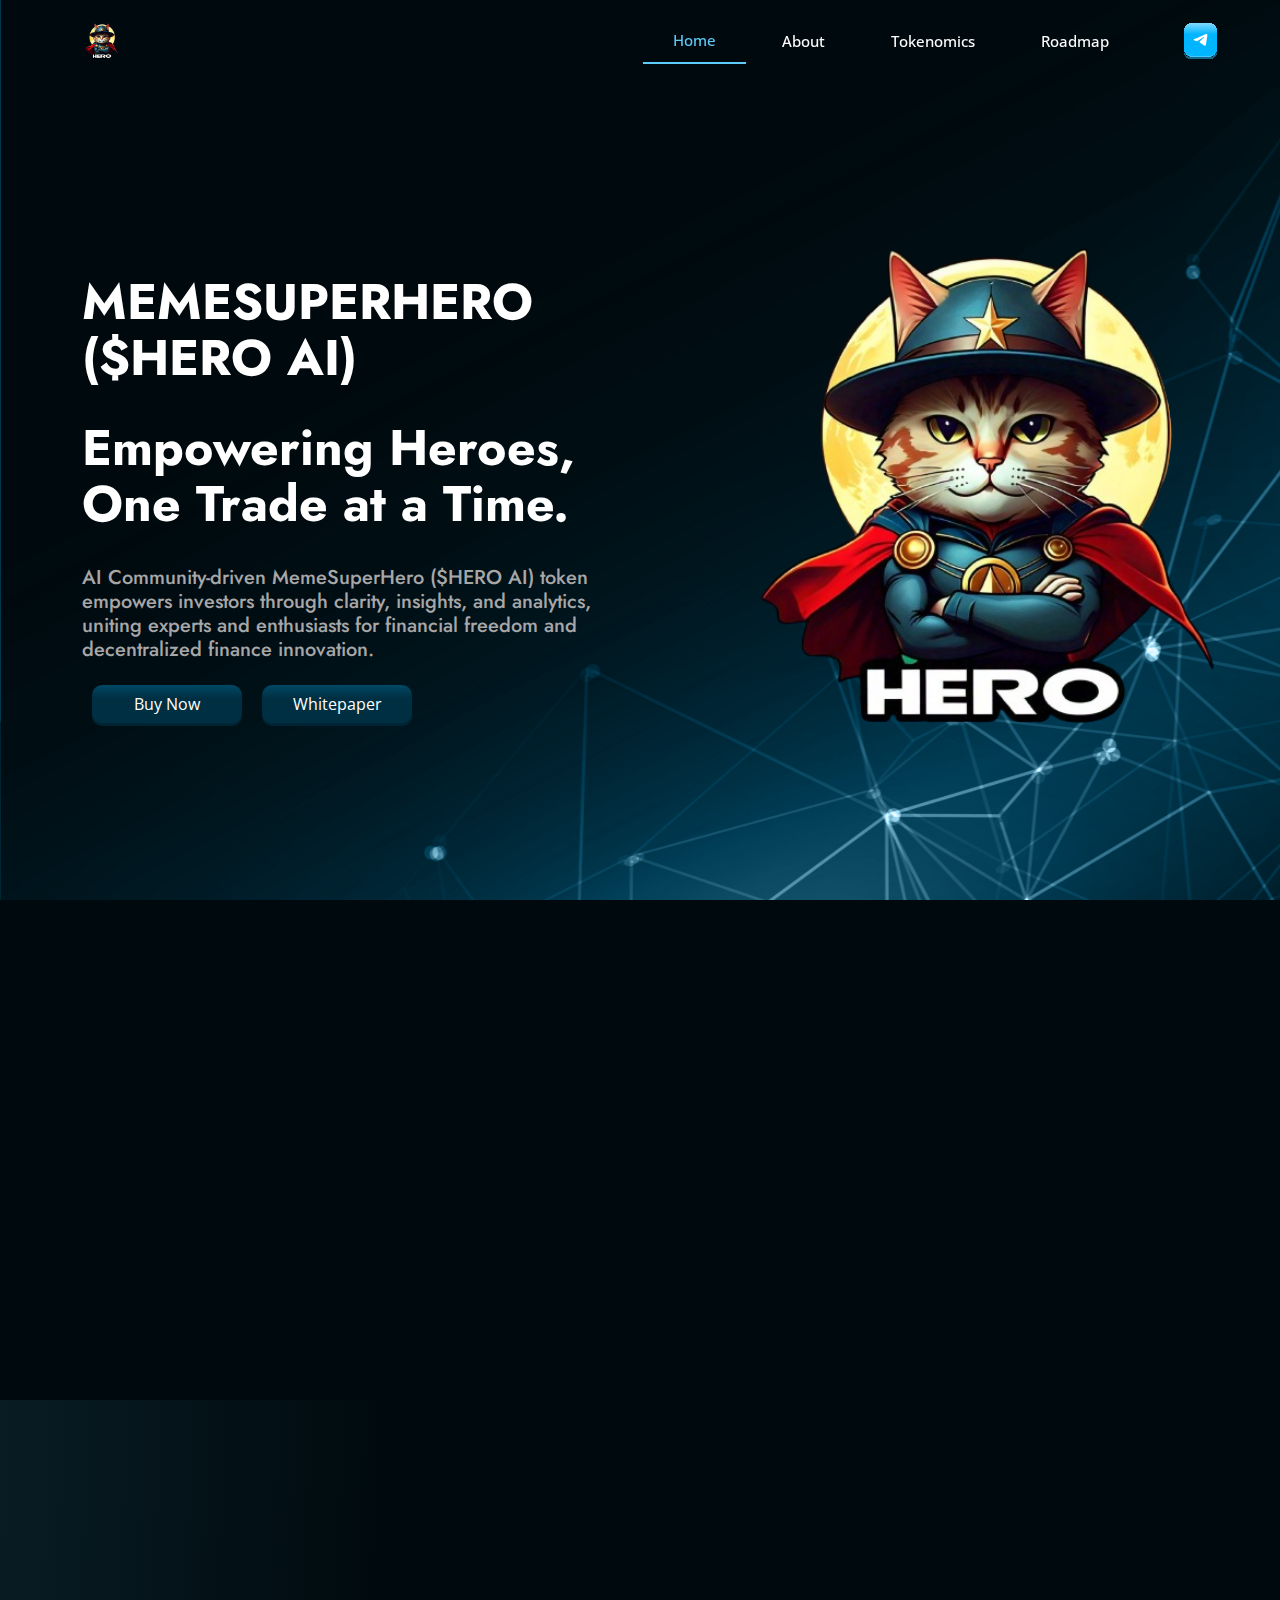
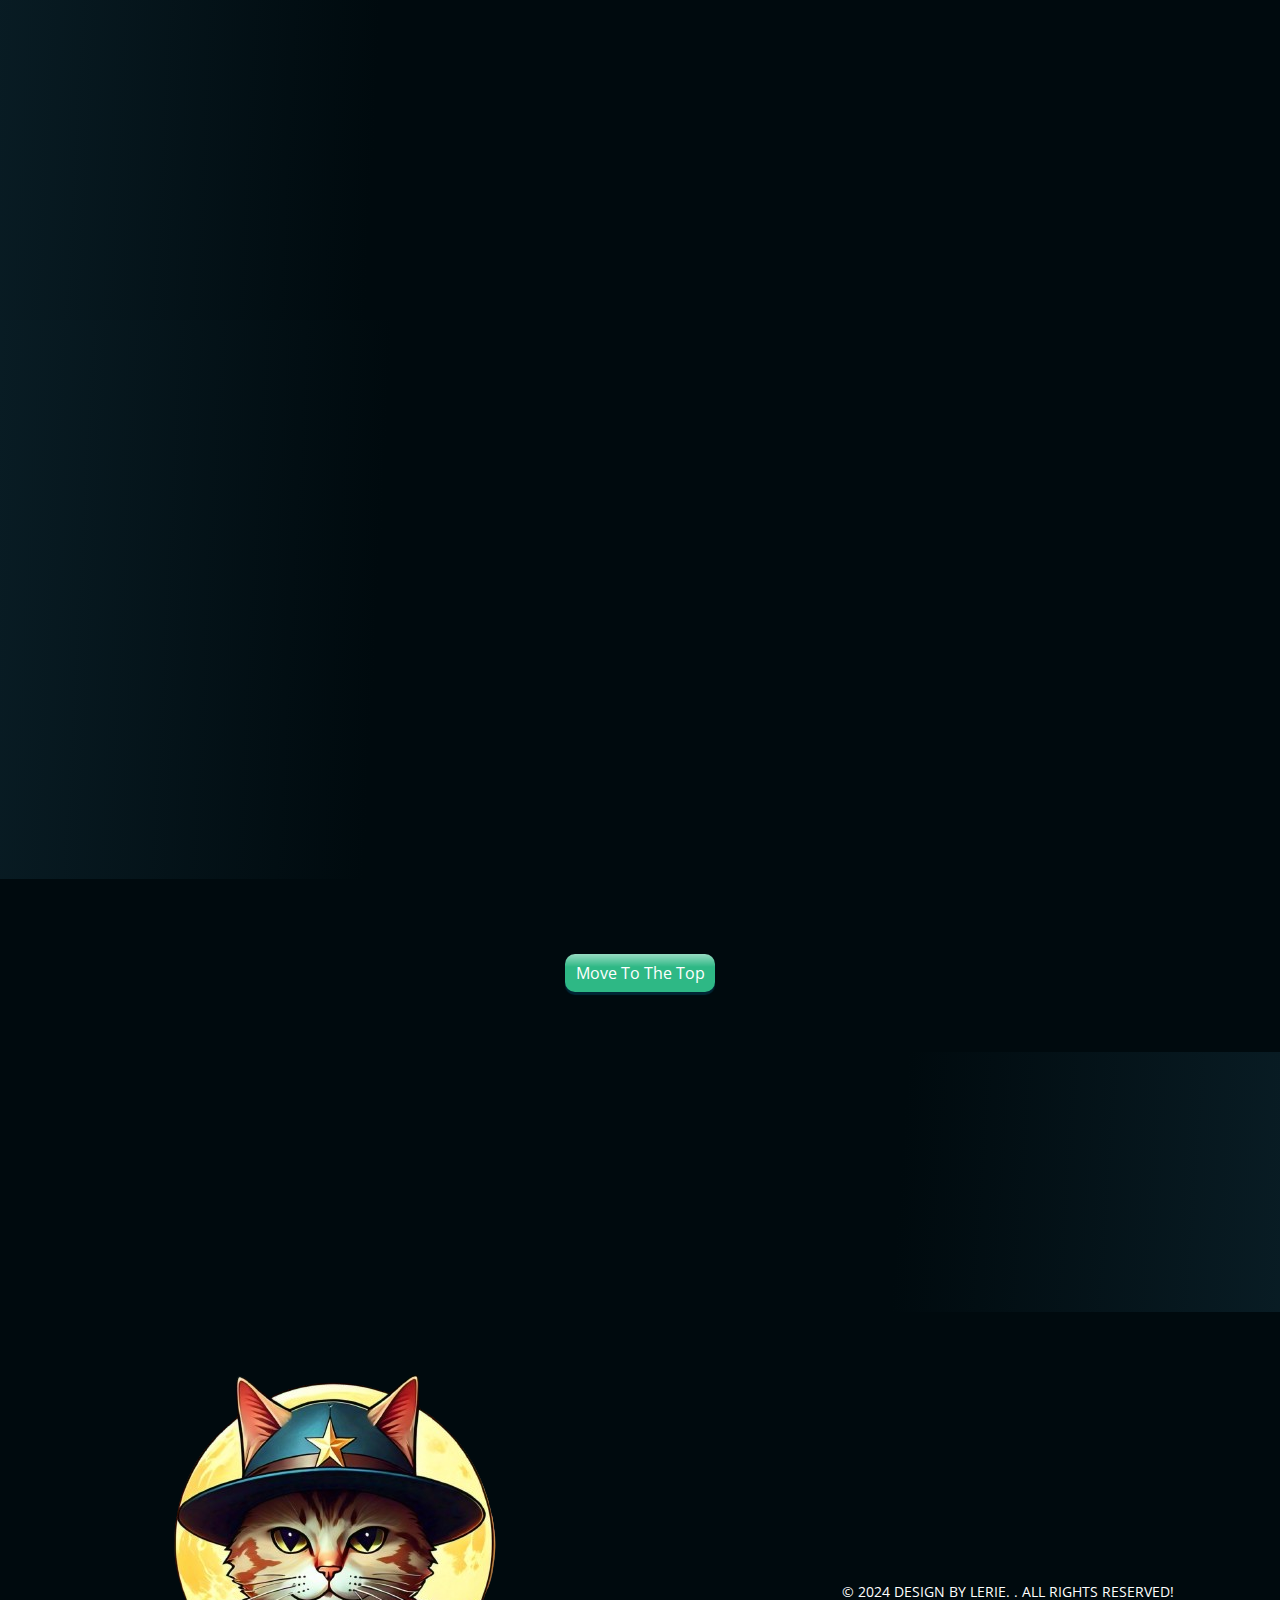
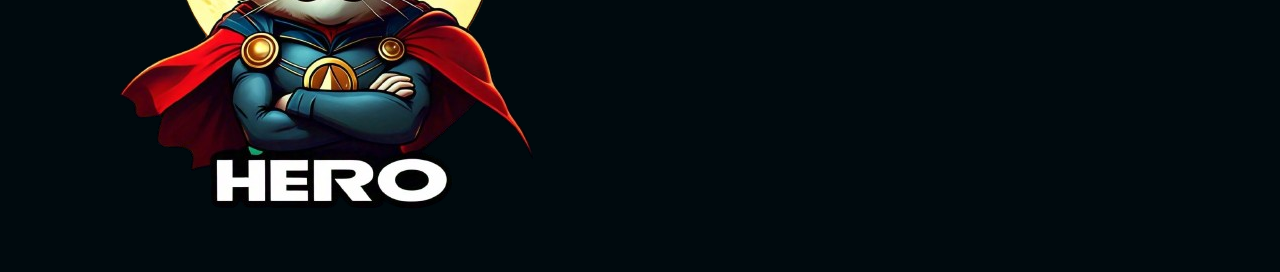
<file: index.html>
<!-- Free website design template by defilaunch.app

The launchpad on Base, BNB Chain, Solana, Linea and soon zkSync.

Create a token for only $7 on defilaunch.app
Create a fair launch for only $7 on defilaunch.app
Create a airdrop to unlimited wallets for only $7 on defilaunch.app
+ Lock tokens and LP, Use our defiswap.app or defibridge.app.

Get the latest Defi news on definews.app

Official links for defilaunch.app

Website: https://defilaunch.app/
Launchpad: https://launchpad.defilaunch.app/
Swap:  https://defiswap.app/
Bridge: https://defibridge.app/
Github: https://github.com/DefiLaunchApp
Gitbook Docs: https://defilaunchapp.gitbook.io/
Twitter: https://twitter.com/defilaunchapp
Warpcast: https://warpcast.com/defilaunchapp.eth
Telegram: https://t.me/defilaunchapp
Discord: https://discord.com/invite/TsvvJUS58m
News Portal: https://definews.app/
Youtube: https://youtube.com/@defilaunch -->



<!DOCTYPE html>
<html lang="en">



<head>
  <meta charset="utf-8">
  <meta content="width=device-width, initial-scale=1.0" name="viewport">

  <title>MemeSuperHero</title>
  <meta content="" name="description">
  <meta content="" name="keywords">

  <!-- Favicons -->
  <link href="assets/images/favicon.png" rel="icon">
  <link href="assets/images/favicon.png" rel="apple-touch-icon">

  <!-- Google Fonts -->
  <link
    href="https://fonts.googleapis.com/css?family=Open+Sans:300,300i,400,400i,600,600i,700,700i|Jost:300,300i,400,400i,500,500i,600,600i,700,700i|Poppins:300,300i,400,400i,500,500i,600,600i,700,700i"
    rel="stylesheet">


  <link rel="preconnect" href="https://fonts.googleapis.com/">
  <link rel="preconnect" href="https://fonts.gstatic.com/" crossorigin>
  <link href="https://fonts.googleapis.com/css2?family=Orbitron:wght@400;500;600;700;800;900&amp;display=swap"
    rel="stylesheet">

  <!-- Vendor CSS Files -->
  <link href="assets/vendor/aos/aos.css" rel="stylesheet">
  <link href="assets/vendor/bootstrap/css/bootstrap.min.css" rel="stylesheet">
  <link href="assets/vendor/bootstrap-icons/bootstrap-icons.css" rel="stylesheet">
  <link href="assets/vendor/boxicons/css/boxicons.min.css" rel="stylesheet">
  <link href="assets/vendor/remixicon/remixicon.css" rel="stylesheet">
  <link href="assets/vendor/swiper/swiper-bundle.min.css" rel="stylesheet">

  <!-- Template Main CSS File -->
  <link href="assets/css/style.css" rel="stylesheet">

</head>

<body>

  <!-- ======= Header ======= -->
  <header id="header" class="fixed-top ">
    <div class="container d-flex align-items-center">


      <!-- Uncomment below if you prefer to use an image logo -->
      <a href="index-2.html" class="logo me-auto"><img src="assets/images/favicon.png" alt="" class="img-fluid"></a>

      <nav id="navbar" class="navbar">
        <ul>
          <li><a class="nav-link scrollto active" href="#hero">Home</a></li>
          <li><a class="nav-link scrollto" href="#about">About</a></li>
          <li><a class="nav-link scrollto" href="#tokenomics">Tokenomics</a></li>
          <li><a class="nav-link   scrollto" href="#roadmap">Roadmap</a></li>
          <!-- <li><a class="nav-link scrollto" href="#presale">Presale</a></li> -->
        

          <li class="icon-social-desktop">
            <div class="filename-1-frame">
              <a href="https://t.me/heroaiblockchaingroup" target="_blank">
                <img class="filename-1-icon2" alt="" src="assets/images/navbar/telegram2.svg" width="35" />
              </a>
            </div>
          </li>

          <div class="icon-social-mobile">
            <div class="filename-1-frame">
              <a href="https://t.me/heroaiblockchaingroup" target="_blank">
                <img class="filename-1-icon2" alt="" src="assets/images/navbar/telegram2.svg" width="35" />
              </a>
            </div>
          </div>
        </ul>
        <i class="bi bi-list mobile-nav-toggle"></i>
      </nav><!-- .navbar -->

    </div>
  </header><!-- End Header -->

  <!-- ======= Hero Section ======= -->
  <section id="hero" class="d-flex align-items-center">

    <div class="container">
      <div class="row">
        <div class="col-lg-6 d-flex flex-column justify-content-center pt-4 pt-lg-0 order-2 order-lg-1"
          data-aos="fade-up" data-aos-delay="200">
          <h1 class="mt-4">MEMESUPERHERO ($HERO AI)</h1>
          <h1 class="mt-4">Empowering Heroes, One Trade at a Time.</h1>
          <h5 class="mt-4">AI Community-driven MemeSuperHero ($HERO AI) token empowers investors through clarity, insights, and analytics, uniting experts and enthusiasts for financial freedom and decentralized finance innovation.</h5>
          <div class="col-md-12 col-lg-12 d-flex">
            <div class="">
              <a href="https://pump.fun/coin/E1dHDtwj4Pf7vkvLjvrZsffSbEwXF387EK1ovxBgpump" target="_self"> <button class="btn-dark-blue" style="width: 150px; margin-top: 15px;">
                  Buy Now
                </button>
              </a>
            </div>
            <div class="">
              <a href="whitepaper.html" target="_self"> <button class="btn-dark-blue" style="width: 150px; margin-top: 15px;">
                  Whitepaper
                </button>
              </a>
            </div>
          </div>
        </div>

        <div class="col-lg-6 order-1 order-lg-2 hero-img for-desktok-frog-img" data-aos="zoom-in" data-aos-delay="200">
          <img src="assets/images/favicon.png" class="img img-fluid animated" alt="" width="600">
        </div>
      </div>
      <div class="col-lg-6 order-1 order-lg-2 for-mobile-frog-img" data-aos="zoom-in" data-aos-delay="200">
        <img src="assets/images/favicon.png" class="img img-fluid animated" alt="">
      </div>
    </div>

  </section><!-- End Hero -->

  <main id="main">


    <!-- ======= About Us Section ======= -->
    <section id="about" class="about">
      <div class="container" data-aos="fade-up">
        <div class="row content">
          <div class="col-lg-6">
            <img src="assets/images/logoimage2.png" class="img img-fluid" />
          </div>
          <div class="col-lg-6 pt-lg-0 mt-4 align-self-center">
            <div class="section-title">
              <span><img src="assets/images/Line.svg" /></span>
              <h2 class="mt-4">About</h2>
            </div>

            <p class="section-sub-title mt-4">
              Tired of navigating the complex world of investing alone?
            </p>
            <p class="section-sub-title mt-4">
              AI community-driven MEMESUPERHERO TOKEN ($HERO AI) is the ultimate solution, combining Blockchain, WEB3, AI, and Augmented Intelligence, to provide clarity, data-driven insights, and cutting-edge analytics. Join our community of savvy investors and experts to overcome investment challenges, make informed decisions, and achieve financial freedom with confidence.
            </p>
            <p class="section-sub-title mt-4">
              Learn more and start solving your investment challenges today with our solution.
            </p>
          </div>
        </div>
      </div>
    </section>

    <section id="tokenomics" class="about">
      <div class="container" data-aos="fade-up">
        <div class="section-title">
          <span><img src="assets/images/Line.svg" /></span>
          <h2 class="mt-4">Tokenomics</h2>
        </div>

        <div class="row content align-items-center" style="margin: 80px 0px;">
         <p class="section-sub-title mt-4">
              Token Name: $HERO AI ($HERO AI)<br>

Total Supply: 1,000,000,000 (1 Billion)<br>

Blockchain: Initially launched on Solana, with plans to migrate to a dedicated $HERO AI blockchain<br>

Token Distribution:<br>

This is a fair launch, ensuring equal opportunity for all participants to acquire and benefit from the token.


            </p>
      </div>
      </div>
    </section>

    <section id="roadmap" class="about" style="background-color: #021E0A;">
      <div class="container" data-aos="fade-up">
        <div class="section-title d-flex justify-content-center">
          <div class="text-align-last-center">
            <span><img src="assets/images/Line.svg" /></span>
            <h2 class="fmt-4  text-white mb-0">Roadmap</h2>
          </div>
        </div>

        <div class="row content mt-5">
          <div class="col-lg-4">
            <div class="card">
              <h5 class="card-title font-family-orbitron-normal ">Phase 01</h5>
              <div class="card-body">
                <ul>
                  <li>Deploying $HERO AI on Solana with CEX & DEX accessibility.</li>
                  <li>Building an active global ecosystem around SHERO AI mobile App and chat bot.</li>
                  <li>Providing intelligent insights for smarter decision-making.</li>
                </ul>
              </div>
            </div>
          </div>

          <div class="col-lg-4">
            <div class="card">
              <h5 class="card-title font-family-orbitron-normal ">Phase 02</h5>
              <div class="card-body">
                <ul>
                  <li>AI-driven tools for optimized trading and portfolio management.</li>
                  <li> Expanding lending, borrowing, and liquidity pool access.</li>
                  <li> AI-enhanced staking with high-yield opportunities.</li>
                </ul>
              </div>
            </div>
          </div>

          <div class="col-lg-4">
            <div class="card">
              <h5 class="card-title font-family-orbitron-normal ">Phase 03</h5>
              <div class="card-body">
                <ul>
                  <li>Developing an AI-optimized blockchain for seamless performance.</li>
                  <li>Transitioning $HERO AI to its own scalable network.</li>
                  <li>Powering decentralized applications for enhanced functionality.</li>
                </ul>
              </div>
            </div>
          </div>
        </div>
      </div>
    </section>

    <section id="featured" class="about" style="background-color: #000a0e;">
        <div class="text-center">
          <a href="#"><button class="btn-sky-blue" style="width: 150px;  margin-top: 15px;">
              Move To The Top
            </button>
          </a>
        </div>
    </section>


    <section id="presale" class="about">
      <div class="container" data-aos="fade-up">
        <div class="row content">
          <div class="col-lg-12">
            <div class="">
              <div class="card-body">
                <div class="row">
                  <div class="col-lg-12 pt-4 pt-lg-0">
                    <div class="disclaimer-bottom">
                      <h3 class="mt-4  text-uppercase">Mission Statment</h3>

                      <p class="fs-6">$HERO AI is more than just a token—it’s a movement towards AI-powered financial freedom. By holding and staking $HERO AI, investors gain access to cutting-edge technology, passive income opportunities, and future-proof blockchain innovations.<br>
Join us in revolutionizing crypto investments. The future is $HERO AI!
                      </p>
                    </div>
                  </div>
                </div>
              </div>
            </div>

          </div>

        </div>

      </div>
    </section>



  </main><!-- End #main -->

  <!-- ======= Footer ======= -->
  <footer id="footer">
    <div class="container footer-bottom clearfix">
      <div class="row content">
        <div class="col-lg-8">
          <a href="#"><img src="assets/images/favicon.png" /></a>
        </div>
        <div class="col-lg-4 align-self-center">

          <div class=" text-uppercase">
            &copy; 2024 <span>
            DESIGN BY LERIE. </span>. All Rights Reserved!
          </div>
        </div>

      </div>
  </footer><!-- End Footer -->

  <div id=" preloader"></div>
  <a href="#" class="back-to-top d-flex align-items-center justify-content-center"><i
      class="bi bi-arrow-up-short"></i></a>

  <!-- Vendor JS Files -->
  <script src="assets/vendor/aos/aos.js"></script>
  <script src="assets/vendor/bootstrap/js/bootstrap.bundle.min.js"></script>
  <script src="assets/vendor/glightbox/js/glightbox.min.js"></script>
  <script src="assets/vendor/isotope-layout/isotope.pkgd.min.js"></script>
  <script src="assets/vendor/swiper/swiper-bundle.min.js"></script>
  <script src="assets/vendor/waypoints/noframework.waypoints.js"></script>
  <script src="assets/vendor/php-email-form/validate.js"></script>

  <!-- Template Main JS File -->
  <script src="assets/js/main.js"></script>

</body>



</html>

<!-- Free website design template by defilaunch.app

The launchpad on Base, BNB Chain, Solana, Linea and soon zkSync.

Create a token for only $7 on defilaunch.app
Create a fair launch for only $7 on defilaunch.app
Create a airdrop to unlimited wallets for only $7 on defilaunch.app
+ Lock tokens and LP, Use our defiswap.app or defibridge.app.

Get the latest Defi news on definews.app

Official links for defilaunch.app

Website: https://defilaunch.app/
Launchpad: https://launchpad.defilaunch.app/
Swap:  https://defiswap.app/
Bridge: https://defibridge.app/
Github: https://github.com/DefiLaunchApp
Gitbook Docs: https://defilaunchapp.gitbook.io/
Twitter: https://twitter.com/defilaunchapp
Warpcast: https://warpcast.com/defilaunchapp.eth
Telegram: https://t.me/defilaunchapp
Discord: https://discord.com/invite/TsvvJUS58m
News Portal: https://definews.app/
Youtube: https://youtube.com/@defilaunch -->
</file>
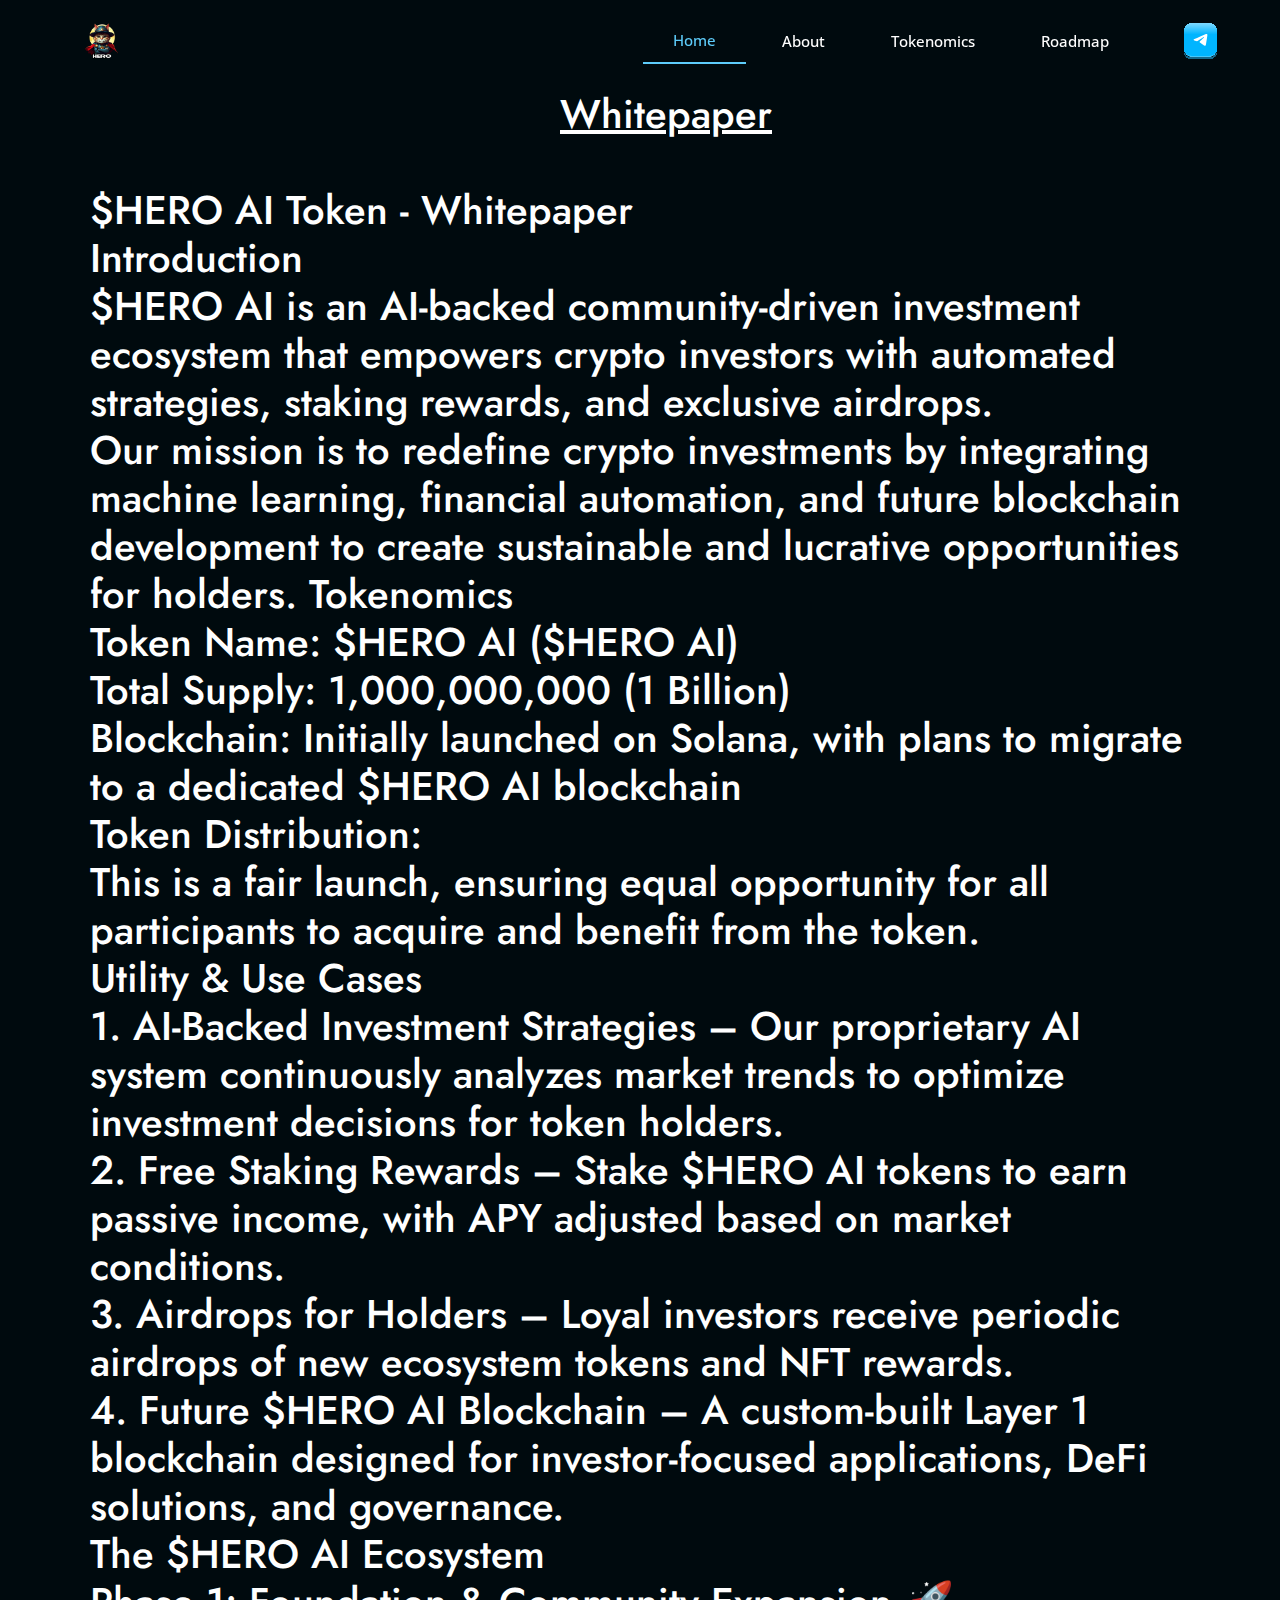
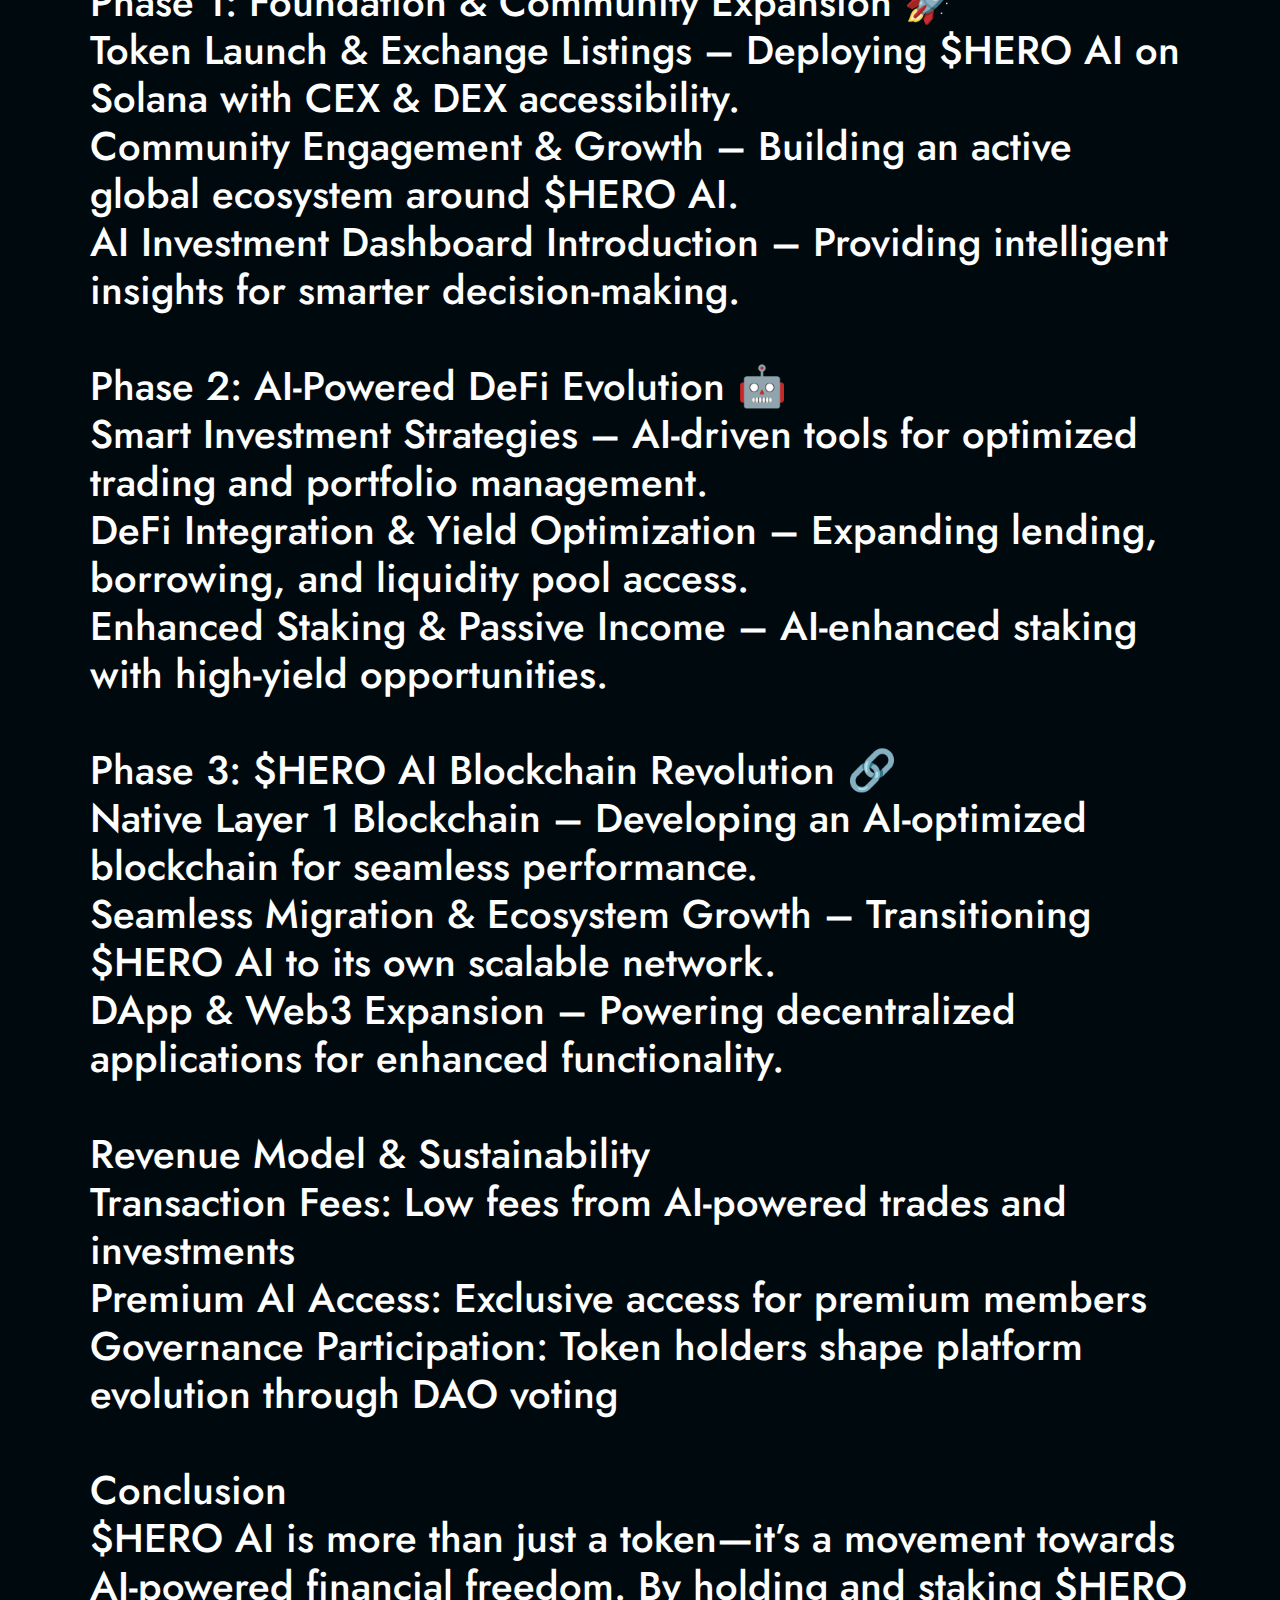
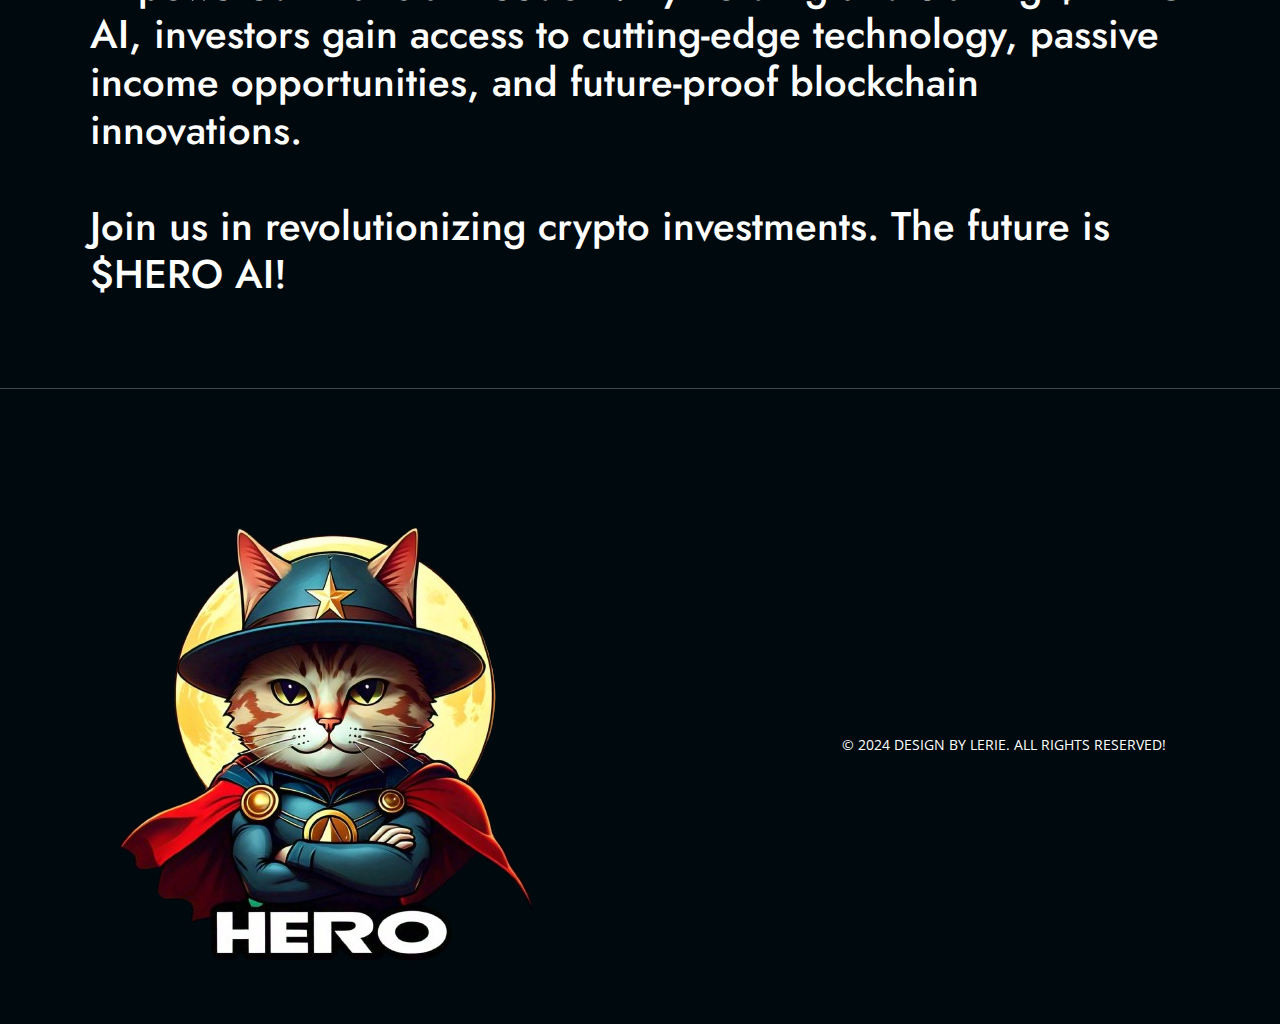
<file: whitepaper.html>
<!-- Free website design template by defilaunch.app

The launchpad on Base, BNB Chain, Solana, Linea and soon zkSync.

Create a token for only $7 on defilaunch.app
Create a fair launch for only $7 on defilaunch.app
Create a airdrop to unlimited wallets for only $7 on defilaunch.app
+ Lock tokens and LP, Use our defiswap.app or defibridge.app.

Get the latest Defi news on definews.app

Official links for defilaunch.app

Website: https://defilaunch.app/
Launchpad: https://launchpad.defilaunch.app/
Swap:  https://defiswap.app/
Bridge: https://defibridge.app/
Github: https://github.com/DefiLaunchApp
Gitbook Docs: https://defilaunchapp.gitbook.io/
Twitter: https://twitter.com/defilaunchapp
Warpcast: https://warpcast.com/defilaunchapp.eth
Telegram: https://t.me/defilaunchapp
Discord: https://discord.com/invite/TsvvJUS58m
News Portal: https://definews.app/
Youtube: https://youtube.com/@defilaunch -->



<!DOCTYPE html>
<html lang="en">



<head>
  <meta charset="utf-8">
  <meta content="width=device-width, initial-scale=1.0" name="viewport">

  <title>MemeSuperHero</title>
  <meta content="" name="description">
  <meta content="" name="keywords">

  <!-- Favicons -->
  <link href="assets/images/favicon.png" rel="icon">
  <link href="assets/images/favicon.png" rel="apple-touch-icon">

  <!-- Google Fonts -->
  <link
    href="https://fonts.googleapis.com/css?family=Open+Sans:300,300i,400,400i,600,600i,700,700i|Jost:300,300i,400,400i,500,500i,600,600i,700,700i|Poppins:300,300i,400,400i,500,500i,600,600i,700,700i"
    rel="stylesheet">


  <link rel="preconnect" href="https://fonts.googleapis.com/">
  <link rel="preconnect" href="https://fonts.gstatic.com/" crossorigin>
  <link href="https://fonts.googleapis.com/css2?family=Orbitron:wght@400;500;600;700;800;900&amp;display=swap"
    rel="stylesheet">

  <!-- Vendor CSS Files -->
  <link href="assets/vendor/aos/aos.css" rel="stylesheet">
  <link href="assets/vendor/bootstrap/css/bootstrap.min.css" rel="stylesheet">
  <link href="assets/vendor/bootstrap-icons/bootstrap-icons.css" rel="stylesheet">
  <link href="assets/vendor/boxicons/css/boxicons.min.css" rel="stylesheet">
  <link href="assets/vendor/remixicon/remixicon.css" rel="stylesheet">
  <link href="assets/vendor/swiper/swiper-bundle.min.css" rel="stylesheet">

  <!-- Template Main CSS File -->
  <link href="assets/css/style.css" rel="stylesheet">

</head>

<body style="background-color:   #000a0e;">

  <!-- ======= Header ======= -->
  <header id="header" class="fixed-top ">
    <div class="container d-flex align-items-center">


      <!-- Uncomment below if you prefer to use an image logo -->
      <a href="index-2.html" class="logo me-auto"><img src="assets/images/favicon.png" alt="" class="img-fluid"></a>

      <nav id="navbar" class="navbar">
        <ul>
          <li><a class="nav-link scrollto active" href="index.html">Home</a></li>
          <li><a class="nav-link scrollto" href="index.html">About</a></li>
          <li><a class="nav-link scrollto" href="index.html">Tokenomics</a></li>
          <li><a class="nav-link   scrollto" href="index.html">Roadmap</a></li>
          <!-- <li><a class="nav-link scrollto" href="#presale">Presale</a></li> -->

         
          <li class="icon-social-desktop">
            <div class="filename-1-frame">
              <a href="https://t.me/heroaiblockchaingroup" target="_blank">
                <img class="filename-1-icon2" alt="" src="assets/images/navbar/telegram2.svg" width="35" />
              </a>
            </div>
          </li>

          <div class="icon-social-mobile">
            <div class="filename-1-frame">
              <a href="https://t.me/heroaiblockchaingroup" target="_blank">
                <img class="filename-1-icon2" alt="" src="assets/images/navbar/telegram2.svg" width="35" />
              </a>
            </div>
          </div>
        </ul>
        <i class="bi bi-list mobile-nav-toggle"></i>
      </nav><!-- .navbar -->

    </div>
  </header><!-- End Header -->
  <h1 style="background-color:  c; color: white; margin: 90px;"><span style="margin-left: 470px; text-decoration: underline;">Whitepaper</span><br><br>
        $HERO AI Token - Whitepaper<br>

Introduction<br>

$HERO AI is an AI-backed community-driven investment ecosystem that empowers crypto investors with automated strategies, staking rewards, and exclusive airdrops. <br> Our mission is to redefine crypto investments by integrating machine learning, financial automation, and future blockchain development to create sustainable and lucrative opportunities for holders.



Tokenomics <br>

Token Name: $HERO AI ($HERO AI)<br>

Total Supply: 1,000,000,000 (1 Billion)<br>

Blockchain: Initially launched on Solana, with plans to migrate to a dedicated $HERO AI blockchain<br>

Token Distribution:<br>

This is a fair launch, ensuring equal opportunity for all participants to acquire and benefit from the token.<br>


Utility & Use Cases<br>

1. AI-Backed Investment Strategies – Our proprietary AI system continuously analyzes market trends to optimize investment decisions for token holders.<br>

2. Free Staking Rewards – Stake $HERO AI tokens to earn passive income, with APY adjusted based on market conditions.<br>

3. Airdrops for Holders – Loyal investors receive periodic airdrops of new ecosystem tokens and NFT rewards.<br>

4. Future $HERO AI Blockchain – A custom-built Layer 1 blockchain designed for investor-focused applications, DeFi solutions, and governance.<br>



The $HERO AI Ecosystem<br>

Phase 1: Foundation & Community Expansion 🚀<br>

Token Launch & Exchange Listings – Deploying $HERO AI on Solana with CEX & DEX accessibility.<br>
Community Engagement & Growth – Building an active global ecosystem around $HERO AI.<br>
AI Investment Dashboard Introduction – Providing intelligent insights for smarter decision-making.<br><br>

Phase 2: AI-Powered DeFi Evolution 🤖<br>

Smart Investment Strategies – AI-driven tools for optimized trading and portfolio management.<br>
DeFi Integration & Yield Optimization – Expanding lending, borrowing, and liquidity pool access.<br>
Enhanced Staking & Passive Income – AI-enhanced staking with high-yield opportunities.<br><br>

Phase 3: $HERO AI Blockchain Revolution 🔗<br>

Native Layer 1 Blockchain – Developing an AI-optimized blockchain for seamless performance.<br>
Seamless Migration & Ecosystem Growth – Transitioning $HERO AI to its own scalable network.<br>
DApp & Web3 Expansion – Powering decentralized applications for enhanced functionality.<br><br>



Revenue Model & Sustainability<br>

Transaction Fees: Low fees from AI-powered trades and investments<br>

Premium AI Access: Exclusive access for premium members<br>

Governance Participation: Token holders shape platform evolution through DAO voting<br><br>



Conclusion<br>

$HERO AI is more than just a token—it’s a movement towards AI-powered financial freedom. By holding and staking $HERO AI, investors gain access to cutting-edge technology, passive income opportunities, and future-proof blockchain innovations.<br><br>

Join us in revolutionizing crypto investments. The future is $HERO AI!
  </h1>
<hr style="height: 60px; color: white;">

  </main><!-- End #main -->

  <!-- ======= Footer ======= -->
  <footer id="footer">
    <div class="container footer-bottom clearfix">
      <div class="row content">
        <div class="col-lg-8">
          <a href="index.html" style="width: 150px;"><img src="assets/images/favicon.png" /></a>
        </div>
        <div class="col-lg-4 align-self-center">

          <div class=" text-uppercase">
            &copy; 2024 <span>design by Lerie</span>. All Rights Reserved!
          </div>
        </div>

      </div>
  </footer><!-- End Footer -->

  <div id=" preloader"></div>
  <a href="#" class="back-to-top d-flex align-items-center justify-content-center"><i
      class="bi bi-arrow-up-short"></i></a>

  <!-- Vendor JS Files -->
  <script src="assets/vendor/aos/aos.js"></script>
  <script src="assets/vendor/bootstrap/js/bootstrap.bundle.min.js"></script>
  <script src="assets/vendor/glightbox/js/glightbox.min.js"></script>
  <script src="assets/vendor/isotope-layout/isotope.pkgd.min.js"></script>
  <script src="assets/vendor/swiper/swiper-bundle.min.js"></script>
  <script src="assets/vendor/waypoints/noframework.waypoints.js"></script>
  <script src="assets/vendor/php-email-form/validate.js"></script>

  <!-- Template Main JS File -->
  <script src="assets/js/main.js"></script>

</body>



</html>

<!-- Free website design template by defilaunch.app

The launchpad on Base, BNB Chain, Solana, Linea and soon zkSync.

Create a token for only $7 on defilaunch.app
Create a fair launch for only $7 on defilaunch.app
Create a airdrop to unlimited wallets for only $7 on defilaunch.app
+ Lock tokens and LP, Use our defiswap.app or defibridge.app.

Get the latest Defi news on definews.app

Official links for defilaunch.app

Website: https://defilaunch.app/
Launchpad: https://launchpad.defilaunch.app/
Swap:  https://defiswap.app/
Bridge: https://defibridge.app/
Github: https://github.com/DefiLaunchApp
Gitbook Docs: https://defilaunchapp.gitbook.io/
Twitter: https://twitter.com/defilaunchapp
Warpcast: https://warpcast.com/defilaunchapp.eth
Telegram: https://t.me/defilaunchapp
Discord: https://discord.com/invite/TsvvJUS58m
News Portal: https://definews.app/
Youtube: https://youtube.com/@defilaunch -->
</file>
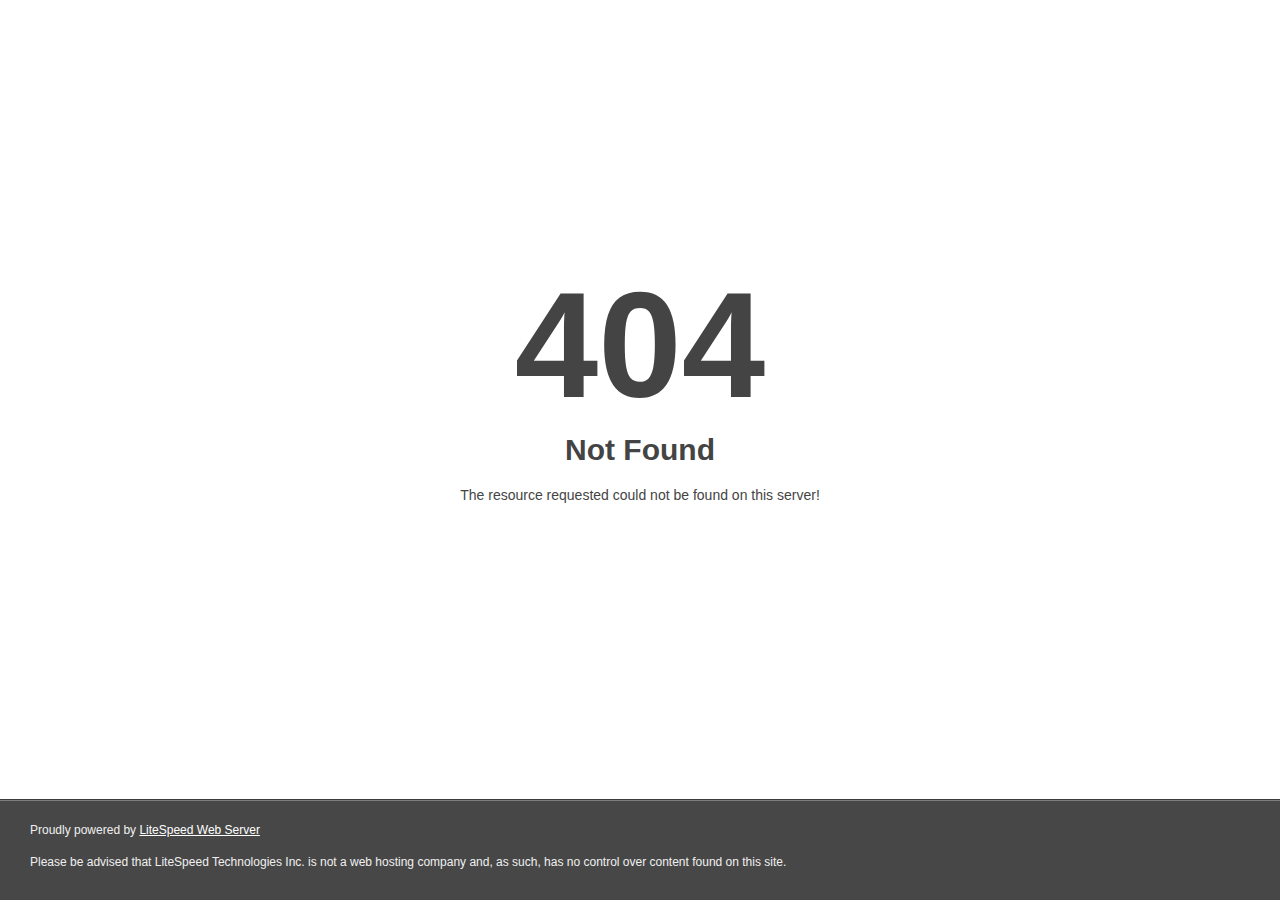
<file: assets/img/cta-bg.html>
<!DOCTYPE html>
<html style="height:100%">
<head>
<meta name="viewport" content="width=device-width, initial-scale=1, shrink-to-fit=no" />
<title> 404 Not Found
</title></head>
<body style="color: #444; margin:0;font: normal 14px/20px Arial, Helvetica, sans-serif; height:100%; background-color: #fff;">
<div style="height:auto; min-height:100%; ">     <div style="text-align: center; width:800px; margin-left: -400px; position:absolute; top: 30%; left:50%;">
        <h1 style="margin:0; font-size:150px; line-height:150px; font-weight:bold;">404</h1>
<h2 style="margin-top:20px;font-size: 30px;">Not Found
</h2>
<p>The resource requested could not be found on this server!</p>
</div></div><div style="color:#f0f0f0; font-size:12px;margin:auto;padding:0px 30px 0px 30px;position:relative;clear:both;height:100px;margin-top:-101px;background-color:#474747;border-top: 1px solid rgba(0,0,0,0.15);box-shadow: 0 1px 0 rgba(255, 255, 255, 0.3) inset;">
<br>Proudly powered by  <a style="color:#fff;" href="http://www.litespeedtech.com/error-page">LiteSpeed Web Server</a><p>Please be advised that LiteSpeed Technologies Inc. is not a web hosting company and, as such, has no control over content found on this site.</p></div></body></html>
</file>
<file: assets/css/style.css>
/**
* Template Name: Arsha
* Updated: Sep 18 2023 with Bootstrap v5.3.2
* Template URL: https://bootstrapmade.com/arsha-free-bootstrap-html-template-corporate/
* Author: BootstrapMade.com
* License: https://bootstrapmade.com/license/
*/


:root {
  /* Colors */
  --color-limegreen-100: #32ce06;
  --color-skyblue-100: #5DCCFA;
  --color-darkblue-100: #001a25f7;
  --color-gray-100: #22212d;
  --color-gray-300: #a8a7a7;

  /* Paddings */
  --padding-base: 16px;
  --padding-xl: 20px;
  --padding-5xs: 8px;
  --padding-7xl: 26px;
  --padding-3xs: 10px;


  /* font sizes */
  --font-size-lg: 18px;
  --font-size-sm: 14px;
}


/*--------------------------------------------------------------
# General
--------------------------------------------------------------*/
body {
  font-family: "Input Mono", "Open Sans", sans-serif;
  /* color: #9CB8A5 */
}

a {
  color: var(--color-darkblue-100);
  text-decoration: none;
}

a:hover {
   color: var(--color-skyblue-100);
  text-decoration: none;
}

h1,
h2,
h3,
h4,
h5,
h6 {
  font-family: "Jost", sans-serif;
}

p {
  color: #9CB8A5;
  line-height: 21.6px;
}

/*--------------------------------------------------------------
# Preloader
--------------------------------------------------------------*/
#preloader {
  position: fixed;
  top: 0;
  left: 0;
  right: 0;
  bottom: 0;
  z-index: 9999;
  overflow: hidden;
  background: #32ce063d;
}

#preloader:before {
  content: "";
  position: fixed;
  top: calc(50% - 30px);
  left: calc(50% - 30px);
  border: 6px solid #32ce063d;
  border-top-color: #fff;
  border-bottom-color: #fff;
  border-radius: 50%;
  width: 60px;
  height: 60px;
  animation: animate-preloader 1s linear infinite;
}

@keyframes animate-preloader {
  0% {
    transform: rotate(0deg);
  }

  100% {
    transform: rotate(360deg);
  }
}

/*--------------------------------------------------------------
# Back to top button
--------------------------------------------------------------*/
.back-to-top {
  position: fixed;
  visibility: hidden;
  opacity: 0;
  right: 15px;
  bottom: 15px;
  z-index: 996;
  background: var(--color-skyblue-100);
  width: 40px;
  height: 40px;
  border-radius: 50px;
  transition: all 0.4s;
}

.back-to-top i {
  font-size: 24px;
  color: #fff;
  line-height: 0;
}

.back-to-top:hover {
  background: #6bc1e9;
  color: #fff;
}

.back-to-top.active {
  visibility: visible;
  opacity: 1;
}

/*--------------------------------------------------------------
# Header
--------------------------------------------------------------*/
#header {
  transition: all 0.5s;
  z-index: 997;
  padding: 15px 0;
}

#header.header-scrolled,
#header.header-inner-pages {
  background: #001720cf
}

#header .logo {
  font-size: 30px;
  margin: 0;
  padding: 0;
  line-height: 1;
  font-weight: 500;
  letter-spacing: 2px;
  text-transform: uppercase;
}

#header .logo a {
  color: #fff;
}

#header .logo img {
  max-height: 40px;
}


/*--------------------------------------------------------------
# Navigation Menu
--------------------------------------------------------------*/
/**
* Desktop Navigation 
*/
.navbar {
  padding: 0;
}

.navbar ul {
  margin: 0;
  padding: 0;
  display: flex;
  list-style: none;
  align-items: center;
}

.navbar li {
  position: relative;
  margin: 0px 3px;
}

.navbar a,
.navbar a:focus {
  display: flex;
  align-items: center;
  justify-content: space-between;
  padding: 0px 30px;
  font-size: 15px;
  font-weight: 500;
  color: #fff;
  white-space: nowrap;
  transition: 0.3s;
}

.navbar a i,
.navbar a:focus i {
  font-size: 12px;
  line-height: 0;
  margin-left: 5px;
}

.navbar a:hover,
.navbar .active,
.navbar .active:focus,
.navbar li:hover>a {
  /* background: linear-gradient(182deg, #0dcaf000, #0dcaf014); */
  border-bottom: 2px solid var(--color-skyblue-100);
  align-items: center;
  padding: 10px 30px;
  color: var(--color-skyblue-100);
}

.btn-dark-blue a:hover{
 border: none;
 padding: 0px 30px;
}

.icon-social-desktop .filename-1-frame{
  width: 50px;
}

.icon-social-desktop .filename-1-frame a:hover{
  border: none;
 padding: 0px 30px;
}

.icon-social-mobile .filename-1-frame a:hover{
  border: none;
}


.navbar .getstarted,
.navbar .getstarted:focus {
  padding: 8px 20px;
  margin-left: 30px;
  border-radius: 50px;
  color: #fff;
  font-size: 14px;
  border: 2px solid #47b2e4;
  font-weight: 600;
}

.navbar .getstarted:hover,
.navbar .getstarted:focus:hover {
  color: #fff;
  background: #31a9e1;
}

.navbar .dropdown ul {
  display: block;
  position: absolute;
  left: 14px;
  top: calc(100% + 30px);
  margin: 0;
  padding: 10px 0;
  z-index: 99;
  opacity: 0;
  visibility: hidden;
  background: #fff;
  box-shadow: 0px 0px 30px rgba(127, 137, 161, 0.25);
  transition: 0.3s;
  border-radius: 4px;
}

.navbar .dropdown ul li {
  min-width: 200px;
}

.navbar .dropdown ul a {
  padding: 10px 20px;
  font-size: 14px;
  text-transform: none;
  font-weight: 500;
  color: #0c3c53;
}

.navbar .dropdown ul a i {
  font-size: 12px;
}

.navbar .dropdown ul a:hover,
.navbar .dropdown ul .active:hover,
.navbar .dropdown ul li:hover>a {
  color: #47b2e4;
}

.navbar .dropdown:hover>ul {
  opacity: 1;
  top: 100%;
  visibility: visible;
}

.navbar .dropdown .dropdown ul {
  top: 0;
  left: calc(100% - 30px);
  visibility: hidden;
}

.navbar .dropdown .dropdown:hover>ul {
  opacity: 1;
  top: 0;
  left: 100%;
  visibility: visible;
}

.header-join-btn-green {
  border: none;
  background-color: var(--color-skyblue-100);
  box-shadow: 3px 3px 0#197300;
  align-items: center;
  padding: var(--padding-base) var(--padding-xl);
  font-size: var(--font-size-sm);
  color: var(--color-gray-100);
}

.header-join-btn-mobile {
  display: none;
}


.text-align-last-center {
  text-align-last: center;
}

.join-community {
  display: flex;
  justify-content: space-between;
}

.pepes-text {
  color: var(--color-skyblue-100);
}


.font-family-orbitron-normal {
 font-family: 'Orbitron', sans-serif;;
}


.btn-dark-blue{
    border: none;
    background: linear-gradient(180deg, rgba(1, 113, 158, 0.50) 0%, rgba(0, 91, 128, 0.26) 34.22%), #00202D;
    color: white;
    padding: 7px;
    border-radius: 10px;
    box-shadow: 0px 3px 1px 0px #002635;
    margin: 0px 10px;
    text-decoration: none;
}


.btn-sky-blue{
    border: none;
    background: linear-gradient(180deg, rgba(255, 255, 255, 0.50) 0%, rgba(255, 255, 255, 0.00) 34.22%), #2eb885;
    box-shadow: 0px 3px 1px 0px #146A8D;
    color: white;
    padding: 7px;
    border-radius: 10px;
    box-shadow: 0px 3px 1px 0px #002635;
    margin: 0px 10px;
    text-decoration: none;
}




.filename-1-frame {
  padding: var(--padding-5xs);
}


.for-mobile-frog-img {
  display: none;
}

@media (max-width: 1366px) {
  .navbar .dropdown .dropdown ul {
    left: -90%;
  }

  .navbar .dropdown .dropdown:hover>ul {
    left: -100%;
  }
}

/**
* Mobile Navigation 
*/
.mobile-nav-toggle {
  color: #fff;
  font-size: 28px;
  cursor: pointer;
  display: none;
  line-height: 0;
  transition: 0.5s;
}

.mobile-nav-toggle.bi-x {
  color: #fff;
}

@media (max-width: 991px) {
  .mobile-nav-toggle {
    display: block;
  }

  .navbar ul {
    display: none;
  }
}

.navbar-mobile {
  position: fixed;
  overflow: hidden;
  top: 0;
  right: 0;
  left: 0;
  bottom: 0;
  background: #00304280;
  transition: 0.3s;
  z-index: 999;
}

.navbar-mobile .mobile-nav-toggle {
  position: absolute;
  top: 15px;
  right: 15px;
}

.navbar-mobile ul {
  display: block;
  position: absolute;
  top: 55px;
  right: 15px;
  bottom: 15px;
  left: 15px;
  padding: 10px 0;
  border-radius: 10px;
  background-color: #020a00;
  overflow-y: auto;
  transition: 0.3s;
}

.navbar-mobile a,
.navbar-mobile a:focus {
  padding: 10px 20px;
  font-size: 15px;
  color: white;
}

.navbar-mobile a:hover,
.navbar-mobile .active,
.navbar-mobile li:hover>a {
  color: var(--color-skyblue-100);
}

.navbar-mobile .getstarted,
.navbar-mobile .getstarted:focus {
  margin: 15px;
  /* color: #32ce063d; */
}

.navbar-mobile .dropdown ul {
  position: static;
  display: none;
  margin: 10px 20px;
  padding: 10px 0;
  z-index: 99;
  opacity: 1;
  visibility: visible;
  background: #fff;
  box-shadow: 0px 0px 30px rgba(127, 137, 161, 0.25);
}

.navbar-mobile .dropdown ul li {
  min-width: 200px;
}

.navbar-mobile .dropdown ul a {
  padding: 10px 20px;
}

.navbar-mobile .dropdown ul a i {
  font-size: 12px;
}

.navbar-mobile .dropdown ul a:hover,
.navbar-mobile .dropdown ul .active:hover,
.navbar-mobile .dropdown ul li:hover>a {
  color: #47b2e4;
}

.navbar-mobile .dropdown>.dropdown-active {
  display: block;
  visibility: visible !important;
}

/*--------------------------------------------------------------
# Hero Section
--------------------------------------------------------------*/
#hero {
  width: 100%;
  height: 100vh;
  background: #000a0e;
  background-image: url("../images/Group2.svg");
  background-repeat: no-repeat;
  background-size: cover;
}

#hero .container {
  padding-top: 72px;
}

#hero h1 {
  margin: 0 0 10px 0;
  font-size: 50px;
  font-weight: 700;
  line-height: 56px;
  color: #fff;
}


#hero h2 {
  color: rgba(255, 255, 255, 0.6);
  margin-bottom: 50px;
  font-size: 24px;
}


#hero h5 {
  color: var(--color-gray-300);
}



#hero .btn-get-started {
  font-family: "Jost", sans-serif;
  font-weight: 500;
  font-size: 16px;
  letter-spacing: 1px;
  display: inline-block;
  padding: 10px 28px 11px 28px;
  border-radius: 50px;
  transition: 0.5s;
  margin: 10px 0 0 0;
  color: #fff;
  background: #47b2e4;
}

#hero .btn-get-started:hover {
  background: #209dd8;
}

#hero .btn-watch-video {
  font-size: 16px;
  display: flex;
  align-items: center;
  transition: 0.5s;
  margin: 10px 0 0 25px;
  color: #fff;
  line-height: 1;
}

#hero .btn-watch-video i {
  line-height: 0;
  color: #fff;
  font-size: 32px;
  transition: 0.3s;
  margin-right: 8px;
}

#hero .btn-watch-video:hover i {
  color: #47b2e4;
}

#hero .animated {
  animation: up-down 2s ease-in-out infinite alternate-reverse both;
}

.hero-img {
  position: relative;
  left: 6%;
}

.icon-social-mobile {
  display: none;
}


@media (max-width: 991px) {
  #hero {
    /* height: 100vh; */
    text-align: center;
  }

  #hero .animated {
    animation: none;
  }

  #hero .hero-img {
    text-align: center;
  }

  #hero .hero-img img {
    width: 50%;
  }
}

@media (max-width: 768px) {
  #hero h1 {
    font-size: 28px;
    line-height: 36px;
  }

  #hero h2 {
    font-size: 18px;
    line-height: 24px;
    margin-bottom: 30px;
  }

  #hero .hero-img img {
    width: 70%;
  }

  .for-desktok-frog-img {
    display: none;
  }

  .for-mobile-frog-img {
    display: block;
  }

  .join-community {
    display: block;
  }

  .x-mobile {
    width: 125px;
    margin-top: 15px;
  }

  .telegram-mobile {
    width: 125px;
    margin-top: 15px;
  }

  .header-join-btn-mobile {
    display: block !important;
    border: none;
    background-color: var(--color-skyblue-100);
    box-shadow: 3px 3px 0#197300;
    align-items: center;
    padding: var(--padding-base) var(--padding-xl);
    font-size: var(--font-size-sm);
    color: var(--color-gray-100);
  }

  .header-join-btn-green {
    display: none;
  }

  .icon-social-desktop {
    display: none;
  }

  .icon-social-mobile {
    display: flex;
    position: absolute;
    bottom: 20px;
    left: 25%;
  }
  #hero .container {
    padding-top: unset;
}
}

@media (max-width: 575px) {
  #hero .hero-img img {
    width: 80%;
  }

  #hero .btn-get-started {
    font-size: 16px;
    padding: 10px 24px 11px 24px;
  }
}

@keyframes up-down {
  0% {
    transform: translateY(10px);
  }

  100% {
    transform: translateY(-10px);
  }
}

/*--------------------------------------------------------------
# Sections General
--------------------------------------------------------------*/
section {
  padding: 60px 0;
  overflow: hidden;
}



.section-bg {
  background-color: #f3f5fa;
}

.section-title {
  text-align: left;
}

.section-title h2 {
  font-size: 50px;
  font-weight: bold;
  position: relative;
  color: #021E0A;
}

.section-sub-title{
  color: var(--color-gray-300);
}

/* .section-title h2::before {
  content: "";
  position: absolute;
  display: block;
  width: 120px;
  height: 1px;
  background: #ddd;
  bottom: 1px;
  left: calc(50% - 60px);
}

.section-title h2::after {
  content: "";
  position: absolute;
  display: block;
  width: 40px;
  height: 3px;
  background: #47b2e4;
  bottom: 0;
  left: calc(50% - 20px);
} */

.section-title p {
  margin-bottom: 0;
}

/*--------------------------------------------------------------
# Clients
--------------------------------------------------------------*/
.clients {
  padding: 12px 0;
  text-align: center;
}

.clients img {
  max-width: 45%;
  transition: all 0.4s ease-in-out;
  display: inline-block;
  padding: 15px 0;
  filter: grayscale(100);
}

.clients img:hover {
  filter: none;
  transform: scale(1.1);
}

@media (max-width: 768px) {
  .clients img {
    max-width: 40%;
  }

  .nav-btn .btn-dark-blue{
    margin-bottom: 15px;
    padding: 0px;
  }
}

/*--------------------------------------------------------------
# About Us
--------------------------------------------------------------*/
#about {
  background: #000a0e;
    padding-top: 0px;
    padding-bottom: 0px;
}

#about h2 {
  color: #ffffff;
}



#about h2 span {
  color: #32CE06;
}

.about .content h3 {
  font-weight: 600;
  font-size: 26px;
}

.about .content ul {
  list-style: none;
}

.about .content ul li {
  padding-left: 28px;
  position: relative;
}

.about .content ul li+li {
  margin-top: 10px;
}

.about .content ul i {
  position: absolute;
  left: 0;
  top: 2px;
  font-size: 20px;
  color: #47b2e4;
  line-height: 1;
}

.about .content p:last-child {
  margin-bottom: 0;
}

.about .content .btn-learn-more {
  font-family: "Poppins", sans-serif;
  font-weight: 500;
  font-size: 14px;
  letter-spacing: 1px;
  display: inline-block;
  padding: 12px 32px;
  border-radius: 4px;
  transition: 0.3s;
  line-height: 1;
  color: #47b2e4;
  animation-delay: 0.8s;
  margin-top: 6px;
  border: 2px solid #47b2e4;
}

.about .content .btn-learn-more:hover {
  background: #47b2e4;
  color: #fff;
  text-decoration: none;
}





/*--------------------------------------------------------------
# tokenomics
--------------------------------------------------------------*/

#tokenomics{
  background: linear-gradient(93deg, #5dccfa -290%, #000a0e 30%);
}


#tokenomics .section-title{
  text-align: center;
}


.table-custom-body .row{
  color: white !important;
  margin: 0px;
  padding: 10px 15px;
}

.table-custom-body .row:nth-child(odd) {
  background-color:#002A3C;
}

.table-custom-body .row:nth-child(even) {
  background-color: #00202D;
}



/*--------------------------------------------------------------
# Roadmap
--------------------------------------------------------------*/
#roadmap{
  background: linear-gradient(93deg, #5dccfa -290%, #000a0e 30%);
}


#roadmap .card{
background-color:#031B25;
border-radius: 10px;
margin-bottom: 20px;
}

#roadmap .card-body{
height: 221px;
}

#roadmap .card .card-title{
color: white;
margin-bottom: 10px;
}



/*--------------------------------------------------------------
# Presale
--------------------------------------------------------------*/
#presale{
  background: linear-gradient(274deg, #5dccfa -290%, #000a0e 30%);
}


.disclaimer-bottom h3{
  color: white;
}


.disclaimer-bottom p{
  color: white;
  margin-top: 20px;
  font-size: 5px;
}


/*--------------------------------------------------------------
# Why Us
--------------------------------------------------------------*/
.why-us .content {
  padding: 60px 100px 0 100px;
}

.why-us .content h3 {
  font-weight: 400;
  font-size: 34px;
  color: #32ce063d;
}

.why-us .content h4 {
  font-size: 20px;
  font-weight: 700;
  margin-top: 5px;
}

.why-us .content p {
  font-size: 15px;
  color: #848484;
}

.why-us .img {
  background-size: contain;
  background-repeat: no-repeat;
  background-position: center center;
}

.why-us .accordion-list {
  padding: 0 100px 60px 100px;
}

.why-us .accordion-list ul {
  padding: 0;
  list-style: none;
}

.why-us .accordion-list li+li {
  margin-top: 15px;
}

.why-us .accordion-list li {
  padding: 20px;
  background: #fff;
  border-radius: 4px;
}

.why-us .accordion-list a {
  display: block;
  position: relative;
  font-family: "Poppins", sans-serif;
  font-size: 16px;
  line-height: 24px;
  font-weight: 500;
  padding-right: 30px;
  outline: none;
  cursor: pointer;
}

.why-us .accordion-list span {
  color: #47b2e4;
  font-weight: 600;
  font-size: 18px;
  padding-right: 10px;
}

.why-us .accordion-list i {
  font-size: 24px;
  position: absolute;
  right: 0;
  top: 0;
}

.why-us .accordion-list p {
  margin-bottom: 0;
  padding: 10px 0 0 0;
}

.why-us .accordion-list .icon-show {
  display: none;
}

.why-us .accordion-list a.collapsed {
  color: #343a40;
}

.why-us .accordion-list a.collapsed:hover {
  color: #47b2e4;
}

.why-us .accordion-list a.collapsed .icon-show {
  display: inline-block;
}

.why-us .accordion-list a.collapsed .icon-close {
  display: none;
}

@media (max-width: 1024px) {

  .why-us .content,
  .why-us .accordion-list {
    padding-left: 0;
    padding-right: 0;
  }
}

@media (max-width: 992px) {
  .why-us .img {
    min-height: 400px;
  }

  .why-us .content {
    padding-top: 30px;
  }

  .why-us .accordion-list {
    padding-bottom: 30px;
  }
}

@media (max-width: 575px) {
  .why-us .img {
    min-height: 200px;
  }
}

/*--------------------------------------------------------------
# Skills
--------------------------------------------------------------*/
.skills .content h3 {
  font-weight: 700;
  font-size: 32px;
  color: #37517e;
  font-family: "Poppins", sans-serif;
}

.skills .content ul {
  list-style: none;
  padding: 0;
}

.skills .content ul li {
  padding-bottom: 10px;
}

.skills .content ul i {
  font-size: 20px;
  padding-right: 4px;
  color: #47b2e4;
}

.skills .content p:last-child {
  margin-bottom: 0;
}

.skills .progress {
  height: 60px;
  display: block;
  background: none;
  border-radius: 0;
}

.skills .progress .skill {
  padding: 0;
  margin: 0 0 6px 0;
  text-transform: uppercase;
  display: block;
  font-weight: 600;
  font-family: "Poppins", sans-serif;
  color: #37517e;
}

.skills .progress .skill .val {
  float: right;
  font-style: normal;
}

.skills .progress-bar-wrap {
  background: #e8edf5;
  height: 10px;
}

.skills .progress-bar {
  width: 1px;
  height: 10px;
  transition: 0.9s;
  background-color: #4668a2;
}

/*--------------------------------------------------------------
# Services
--------------------------------------------------------------*/
.services .icon-box {
  box-shadow: 0px 0 25px 0 rgba(0, 0, 0, 0.1);
  padding: 50px 30px;
  transition: all ease-in-out 0.4s;
  background: #fff;
}

.services .icon-box .icon {
  margin-bottom: 10px;
}

.services .icon-box .icon i {
  color: #47b2e4;
  font-size: 36px;
  transition: 0.3s;
}

.services .icon-box h4 {
  font-weight: 500;
  margin-bottom: 15px;
  font-size: 24px;
}

.services .icon-box h4 a {
  color: #37517e;
  transition: ease-in-out 0.3s;
}

.services .icon-box p {
  line-height: 24px;
  font-size: 14px;
  margin-bottom: 0;
}

.services .icon-box:hover {
  transform: translateY(-10px);
}

.services .icon-box:hover h4 a {
  color: #47b2e4;
}

/*--------------------------------------------------------------
# Cta
--------------------------------------------------------------*/
.cta {
  background: linear-gradient(rgba(40, 58, 90, 0.9), rgba(40, 58, 90, 0.9)), url("../img/cta-bg.html") fixed center center;
  background-size: cover;
  padding: 120px 0;
}

.cta h3 {
  color: #fff;
  font-size: 28px;
  font-weight: 700;
}

.cta p {
  color: #fff;
}

.cta .cta-btn {
  font-family: "Jost", sans-serif;
  font-weight: 500;
  font-size: 16px;
  letter-spacing: 1px;
  display: inline-block;
  padding: 12px 40px;
  border-radius: 50px;
  transition: 0.5s;
  margin: 10px;
  border: 2px solid #fff;
  color: #fff;
}

.cta .cta-btn:hover {
  background: #47b2e4;
  border: 2px solid #47b2e4;
}

@media (max-width: 1024px) {
  .cta {
    background-attachment: scroll;
  }
}

@media (min-width: 769px) {
  .cta .cta-btn-container {
    display: flex;
    align-items: center;
    justify-content: flex-end;
  }
}

/*--------------------------------------------------------------
# Portfolio
--------------------------------------------------------------*/
.portfolio #portfolio-flters {
  list-style: none;
  margin-bottom: 20px;
}

.portfolio #portfolio-flters li {
  cursor: pointer;
  display: inline-block;
  margin: 10px 5px;
  font-size: 15px;
  font-weight: 500;
  line-height: 1;
  color: #444444;
  transition: all 0.3s;
  padding: 8px 20px;
  border-radius: 50px;
  font-family: "Poppins", sans-serif;
}

.portfolio #portfolio-flters li:hover,
.portfolio #portfolio-flters li.filter-active {
  background: #47b2e4;
  color: #fff;
}

.portfolio .portfolio-item {
  margin-bottom: 30px;
}

.portfolio .portfolio-item .portfolio-img {
  overflow: hidden;
}

.portfolio .portfolio-item .portfolio-img img {
  transition: all 0.6s;
}

.portfolio .portfolio-item .portfolio-info {
  opacity: 0;
  position: absolute;
  left: 15px;
  bottom: 0;
  z-index: 3;
  right: 15px;
  transition: all 0.3s;
  background: rgba(55, 81, 126, 0.8);
  padding: 10px 15px;
}

.portfolio .portfolio-item .portfolio-info h4 {
  font-size: 18px;
  color: #fff;
  font-weight: 600;
  color: #fff;
  margin-bottom: 0px;
}

.portfolio .portfolio-item .portfolio-info p {
  color: #f9fcfe;
  font-size: 14px;
  margin-bottom: 0;
}

.portfolio .portfolio-item .portfolio-info .preview-link,
.portfolio .portfolio-item .portfolio-info .details-link {
  position: absolute;
  right: 40px;
  font-size: 24px;
  top: calc(50% - 18px);
  color: #fff;
  transition: 0.3s;
}

.portfolio .portfolio-item .portfolio-info .preview-link:hover,
.portfolio .portfolio-item .portfolio-info .details-link:hover {
  color: #47b2e4;
}

.portfolio .portfolio-item .portfolio-info .details-link {
  right: 10px;
}

.portfolio .portfolio-item:hover .portfolio-img img {
  transform: scale(1.15);
}

.portfolio .portfolio-item:hover .portfolio-info {
  opacity: 1;
}

/*--------------------------------------------------------------
# Portfolio Details
--------------------------------------------------------------*/
.portfolio-details {
  padding-top: 40px;
}

.portfolio-details .portfolio-details-slider img {
  width: 100%;
}

.portfolio-details .portfolio-details-slider .swiper-pagination {
  margin-top: 20px;
  position: relative;
}

.portfolio-details .portfolio-details-slider .swiper-pagination .swiper-pagination-bullet {
  width: 12px;
  height: 12px;
  background-color: #fff;
  opacity: 1;
  border: 1px solid #47b2e4;
}

.portfolio-details .portfolio-details-slider .swiper-pagination .swiper-pagination-bullet-active {
  background-color: #47b2e4;
}

.portfolio-details .portfolio-info {
  padding: 30px;
  box-shadow: 0px 0 30px rgba(55, 81, 126, 0.08);
}

.portfolio-details .portfolio-info h3 {
  font-size: 22px;
  font-weight: 700;
  margin-bottom: 20px;
  padding-bottom: 20px;
  border-bottom: 1px solid #eee;
}

.portfolio-details .portfolio-info ul {
  list-style: none;
  padding: 0;
  font-size: 15px;
}

.portfolio-details .portfolio-info ul li+li {
  margin-top: 10px;
}

.portfolio-details .portfolio-description {
  padding-top: 30px;
}

.portfolio-details .portfolio-description h2 {
  font-size: 26px;
  font-weight: 700;
  margin-bottom: 20px;
}

.portfolio-details .portfolio-description p {
  padding: 0;
}

/*--------------------------------------------------------------
# Team
--------------------------------------------------------------*/
.team .member {
  position: relative;
  box-shadow: 0px 2px 15px rgba(0, 0, 0, 0.1);
  padding: 30px;
  border-radius: 5px;
  background: #fff;
  transition: 0.5s;
  height: 100%;
}

.team .member .pic {
  overflow: hidden;
  width: 180px;
  border-radius: 50%;
}

.team .member .pic img {
  transition: ease-in-out 0.3s;
}

.team .member:hover {
  transform: translateY(-10px);
}

.team .member .member-info {
  padding-left: 30px;
}

.team .member h4 {
  font-weight: 700;
  margin-bottom: 5px;
  font-size: 20px;
  color: #37517e;
}

.team .member span {
  display: block;
  font-size: 15px;
  padding-bottom: 10px;
  position: relative;
  font-weight: 500;
}

.team .member span::after {
  content: "";
  position: absolute;
  display: block;
  width: 50px;
  height: 1px;
  background: #cbd6e9;
  bottom: 0;
  left: 0;
}

.team .member p {
  margin: 10px 0 0 0;
  font-size: 14px;
}

.team .member .social {
  margin-top: 12px;
  display: flex;
  align-items: center;
  justify-content: flex-start;
}

.team .member .social a {
  transition: ease-in-out 0.3s;
  display: flex;
  align-items: center;
  justify-content: center;
  border-radius: 50px;
  width: 32px;
  height: 32px;
  background: #eff2f8;
}

.team .member .social a i {
  color: #37517e;
  font-size: 16px;
  margin: 0 2px;
}

.team .member .social a:hover {
  background: #47b2e4;
}

.team .member .social a:hover i {
  color: #fff;
}

.team .member .social a+a {
  margin-left: 8px;
}

/*--------------------------------------------------------------
# Pricing
--------------------------------------------------------------*/
.pricing .row {
  padding-top: 40px;
}

.pricing .box {
  padding: 60px 40px;
  box-shadow: 0 3px 20px -2px rgba(20, 45, 100, 0.1);
  background: #fff;
  height: 100%;
  border-top: 4px solid #fff;
  border-radius: 5px;
}

.pricing h3 {
  font-weight: 500;
  margin-bottom: 15px;
  font-size: 20px;
  color: #37517e;
}

.pricing h4 {
  font-size: 48px;
  color: #37517e;
  font-weight: 400;
  font-family: "Jost", sans-serif;
  margin-bottom: 25px;
}

.pricing h4 sup {
  font-size: 28px;
}

.pricing h4 span {
  color: #47b2e4;
  font-size: 18px;
  display: block;
}

.pricing ul {
  padding: 20px 0;
  list-style: none;
  color: #999;
  text-align: left;
  line-height: 20px;
}

.pricing ul li {
  padding: 10px 0 10px 30px;
  position: relative;
}

.pricing ul i {
  color: #28a745;
  font-size: 24px;
  position: absolute;
  left: 0;
  top: 6px;
}

.pricing ul .na {
  color: #ccc;
}

.pricing ul .na i {
  color: #ccc;
}

.pricing ul .na span {
  text-decoration: line-through;
}

.pricing .buy-btn {
  display: inline-block;
  padding: 12px 35px;
  border-radius: 50px;
  color: #47b2e4;
  transition: none;
  font-size: 16px;
  font-weight: 500;
  font-family: "Jost", sans-serif;
  transition: 0.3s;
  border: 1px solid #47b2e4;
}

.pricing .buy-btn:hover {
  background: #47b2e4;
  color: #fff;
}

.pricing .featured {
  border-top-color: #47b2e4;
}

.pricing .featured .buy-btn {
  background: #47b2e4;
  color: #fff;
}

.pricing .featured .buy-btn:hover {
  background: #23a3df;
}

@media (max-width: 992px) {
  .pricing .box {
    max-width: 60%;
    margin: 0 auto 30px auto;
  }
}

@media (max-width: 767px) {
  .pricing .box {
    max-width: 80%;
    margin: 0 auto 30px auto;
  }
}

@media (max-width: 420px) {
  .pricing .box {
    max-width: 100%;
    margin: 0 auto 30px auto;
  }
}

/*--------------------------------------------------------------
# Frequently Asked Questions
--------------------------------------------------------------*/
.faq .faq-list {
  padding: 0 100px;
}

.faq .faq-list ul {
  padding: 0;
  list-style: none;
}

.faq .faq-list li+li {
  margin-top: 15px;
}

.faq .faq-list li {
  padding: 20px;
  background: #fff;
  border-radius: 4px;
  position: relative;
}

.faq .faq-list a {
  display: block;
  position: relative;
  font-family: "Poppins", sans-serif;
  font-size: 16px;
  line-height: 24px;
  font-weight: 500;
  padding: 0 30px;
  outline: none;
  cursor: pointer;
}

.faq .faq-list .icon-help {
  font-size: 24px;
  position: absolute;
  right: 0;
  left: 20px;
  color: #47b2e4;
}

.faq .faq-list .icon-show,
.faq .faq-list .icon-close {
  font-size: 24px;
  position: absolute;
  right: 0;
  top: 0;
}

.faq .faq-list p {
  margin-bottom: 0;
  padding: 10px 0 0 0;
}

.faq .faq-list .icon-show {
  display: none;
}

.faq .faq-list a.collapsed {
  color: #37517e;
  transition: 0.3s;
}

.faq .faq-list a.collapsed:hover {
  color: #47b2e4;
}

.faq .faq-list a.collapsed .icon-show {
  display: inline-block;
}

.faq .faq-list a.collapsed .icon-close {
  display: none;
}

@media (max-width: 1200px) {
  .faq .faq-list {
    padding: 0;
  }
}

/*--------------------------------------------------------------
# Contact
--------------------------------------------------------------*/
.contact .info {
  border-top: 3px solid #47b2e4;
  border-bottom: 3px solid #47b2e4;
  padding: 30px;
  background: #fff;
  width: 100%;
  box-shadow: 0 0 24px 0 rgba(0, 0, 0, 0.1);
}

.contact .info i {
  font-size: 20px;
  color: #47b2e4;
  float: left;
  width: 44px;
  height: 44px;
  background: #e7f5fb;
  display: flex;
  justify-content: center;
  align-items: center;
  border-radius: 50px;
  transition: all 0.3s ease-in-out;
}

.contact .info h4 {
  padding: 0 0 0 60px;
  font-size: 22px;
  font-weight: 600;
  margin-bottom: 5px;
  color: #37517e;
}

.contact .info p {
  padding: 0 0 10px 60px;
  margin-bottom: 20px;
  font-size: 14px;
  color: #6182ba;
}

.contact .info .email p {
  padding-top: 5px;
}

.contact .info .social-links {
  padding-left: 60px;
}

.contact .info .social-links a {
  font-size: 18px;
  display: inline-block;
  background: #333;
  color: #fff;
  line-height: 1;
  padding: 8px 0;
  border-radius: 50%;
  text-align: center;
  width: 36px;
  height: 36px;
  transition: 0.3s;
  margin-right: 10px;
}

.contact .info .social-links a:hover {
  background: #47b2e4;
  color: #fff;
}

.contact .info .email:hover i,
.contact .info .address:hover i,
.contact .info .phone:hover i {
  background: #47b2e4;
  color: #fff;
}

.contact .php-email-form {
  width: 100%;
  border-top: 3px solid #47b2e4;
  border-bottom: 3px solid #47b2e4;
  padding: 30px;
  background: #fff;
  box-shadow: 0 0 24px 0 rgba(0, 0, 0, 0.12);
}

.contact .php-email-form .form-group {
  padding-bottom: 8px;
}

.contact .php-email-form .validate {
  display: none;
  color: red;
  margin: 0 0 15px 0;
  font-weight: 400;
  font-size: 13px;
}

.contact .php-email-form .error-message {
  display: none;
  color: #fff;
  background: #ed3c0d;
  text-align: left;
  padding: 15px;
  font-weight: 600;
}

.contact .php-email-form .error-message br+br {
  margin-top: 25px;
}

.contact .php-email-form .sent-message {
  display: none;
  color: #fff;
  background: #18d26e;
  text-align: center;
  padding: 15px;
  font-weight: 600;
}

.contact .php-email-form .loading {
  display: none;
  background: #fff;
  text-align: center;
  padding: 15px;
}

.contact .php-email-form .loading:before {
  content: "";
  display: inline-block;
  border-radius: 50%;
  width: 24px;
  height: 24px;
  margin: 0 10px -6px 0;
  border: 3px solid #18d26e;
  border-top-color: #eee;
  animation: animate-loading 1s linear infinite;
}

.contact .php-email-form .form-group {
  margin-bottom: 20px;
}

.contact .php-email-form label {
  padding-bottom: 8px;
}

.contact .php-email-form input,
.contact .php-email-form textarea {
  border-radius: 0;
  box-shadow: none;
  font-size: 14px;
  border-radius: 4px;
}

.contact .php-email-form input:focus,
.contact .php-email-form textarea:focus {
  border-color: #47b2e4;
}

.contact .php-email-form input {
  height: 44px;
}

.contact .php-email-form textarea {
  padding: 10px 12px;
}

.contact .php-email-form button[type=submit] {
  background: #47b2e4;
  border: 0;
  padding: 12px 34px;
  color: #fff;
  transition: 0.4s;
  border-radius: 50px;
}

.contact .php-email-form button[type=submit]:hover {
  background: #209dd8;
}

@keyframes animate-loading {
  0% {
    transform: rotate(0deg);
  }

  100% {
    transform: rotate(360deg);
  }
}

/*--------------------------------------------------------------
# Breadcrumbs
--------------------------------------------------------------*/
.breadcrumbs {
  padding: 15px 0;
  background: #f3f5fa;
  min-height: 40px;
  margin-top: 72px;
}

@media (max-width: 992px) {
  .breadcrumbs {
    margin-top: 68px;
  }
}

.breadcrumbs h2 {
  font-size: 28px;
  font-weight: 600;
  color: #37517e;
}

.breadcrumbs ol {
  display: flex;
  flex-wrap: wrap;
  list-style: none;
  padding: 0 0 10px 0;
  margin: 0;
  font-size: 14px;
}

.breadcrumbs ol li+li {
  padding-left: 10px;
}

.breadcrumbs ol li+li::before {
  display: inline-block;
  padding-right: 10px;
  color: #4668a2;
  content: "/";
}

/*--------------------------------------------------------------
# Footer
--------------------------------------------------------------*/
#footer {
    font-size: 14px;
    background: #000a0e;
}

#footer .footer-newsletter {
  padding: 50px 0;
  background: #f3f5fa;
  text-align: center;
  font-size: 15px;
  color: #444444;
}

#footer .footer-newsletter h4 {
  font-size: 24px;
  margin: 0 0 20px 0;
  padding: 0;
  line-height: 1;
  font-weight: 600;
  color: #37517e;
}

#footer .footer-newsletter form {
  margin-top: 30px;
  background: #fff;
  padding: 6px 10px;
  position: relative;
  border-radius: 50px;
  box-shadow: 0px 2px 15px rgba(0, 0, 0, 0.06);
  text-align: left;
}

#footer .footer-newsletter form input[type=email] {
  border: 0;
  padding: 4px 8px;
  width: calc(100% - 100px);
}

#footer .footer-newsletter form input[type=submit] {
  position: absolute;
  top: 0;
  right: 0;
  bottom: 0;
  border: 0;
  background: none;
  font-size: 16px;
  padding: 0 20px;
  background: #47b2e4;
  color: #fff;
  transition: 0.3s;
  border-radius: 50px;
  box-shadow: 0px 2px 15px rgba(0, 0, 0, 0.1);
}

#footer .footer-newsletter form input[type=submit]:hover {
  background: #209dd8;
}

#footer .footer-top {
  padding: 60px 0 30px 0;
  background: #fff;
}

#footer .footer-top .footer-contact {
  margin-bottom: 30px;
}

#footer .footer-top .footer-contact h3 {
  font-size: 28px;
  margin: 0 0 10px 0;
  padding: 2px 0 2px 0;
  line-height: 1;
  text-transform: uppercase;
  font-weight: 600;
  color: #37517e;
}

#footer .footer-top .footer-contact p {
  font-size: 14px;
  line-height: 24px;
  margin-bottom: 0;
  font-family: "Jost", sans-serif;
  color: #5e5e5e;
}

#footer .footer-top h4 {
  font-size: 16px;
  font-weight: bold;
  color: #37517e;
  position: relative;
  padding-bottom: 12px;
}

#footer .footer-top .footer-links {
  margin-bottom: 30px;
}

#footer .footer-top .footer-links ul {
  list-style: none;
  padding: 0;
  margin: 0;
}

#footer .footer-top .footer-links ul i {
  padding-right: 2px;
  color: #47b2e4;
  font-size: 18px;
  line-height: 1;
}

#footer .footer-top .footer-links ul li {
  padding: 10px 0;
  display: flex;
  align-items: center;
}

#footer .footer-top .footer-links ul li:first-child {
  padding-top: 0;
}

#footer .footer-top .footer-links ul a {
  color: #777777;
  transition: 0.3s;
  display: inline-block;
  line-height: 1;
}

#footer .footer-top .footer-links ul a:hover {
  text-decoration: none;
  color: #47b2e4;
}

#footer .footer-top .social-links a {
  font-size: 18px;
  display: inline-block;
  background: #47b2e4;
  color: #fff;
  line-height: 1;
  padding: 8px 0;
  margin-right: 4px;
  border-radius: 50%;
  text-align: center;
  width: 36px;
  height: 36px;
  transition: 0.3s;
}

#footer .footer-top .social-links a:hover {
  background: #209dd8;
  color: #fff;
  text-decoration: none;
}

#footer .footer-bottom {
  padding-top: 30px;
  padding-bottom: 30px;
  color: #fff;
}

#footer .copyright {
  float: left;
  color: #9CB8A5;
}

#footer .credits {
  float: right;
  font-size: 13px;
}

#footer .credits a {
  transition: 0.3s;
}

@media (max-width: 768px) {
  #footer .footer-bottom {
    padding-top: 20px;
    padding-bottom: 20px;
  }

  #footer .copyright,
  #footer .credits {
    text-align: center;
    float: none;
  }

  #footer .credits {
    padding-top: 4px;
  }
}


.card {
  border-radius: 0px;
  background-color: transparent;
}


.card-body {
padding: unset;
}

.card .card-title {
  color: #021E0A;
  background: var(--color-skyblue-100);
  padding: 15px;
  border-radius: 10px 10px 0px 0px;
  margin-bottom: unset;
}


.card .card-body p {
  color: white;
  line-height: 21.6px;
}

.card .card-body ul li {
  color: white;
  /* list-style: disc; */
}

.card .card-body ul li::before {
  content: "\2022";
  color: #5DCCFA;
  font-weight: bold;
  font-size: 22px;
  display: inline-block;
  width: 1em;
  margin-left: -1em;
}

.card .card-body .label {
  text-align: left;
  line-height: 30px;

}

.card .card-body .value {
  text-align: right;
  line-height: 30px;
  color: white;

}

#tokenomics .section-title h2 {
  color: #ffffff;
}
</file>
